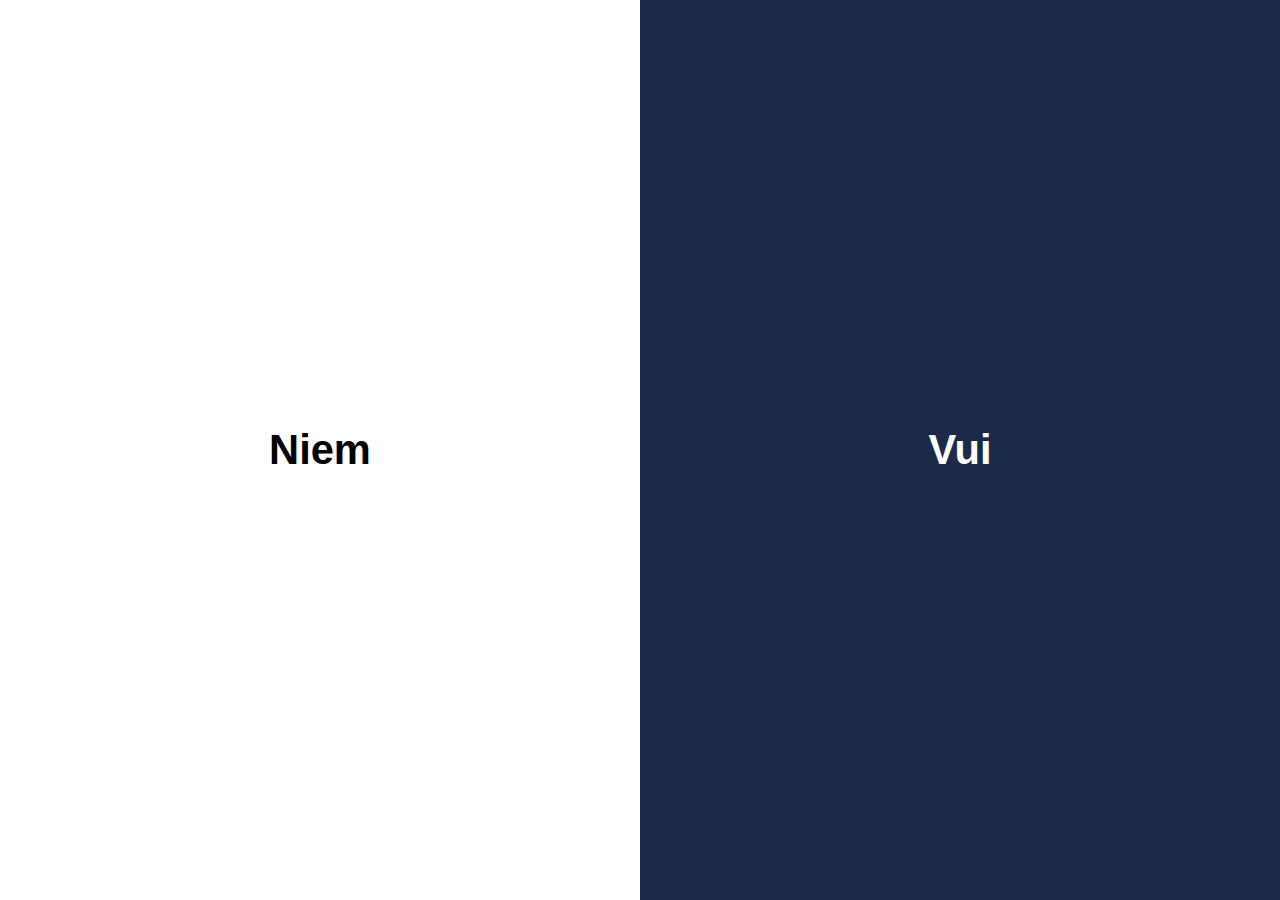
<file: test/index.html>
<!DOCTYPE html>
<html lang="en">

<head>
    <meta charset="UTF-8">
    <meta http-equiv="X-UA-Compatible" content="IE=edge">
    <meta name="viewport" content="width=device-width, initial-scale=1.0">
    <title>Document</title>
    <link rel="stylesheet" href="./css.css">
</head>

<body>

    <div class="container">
        <section>
            <h3>Niem</h3>
        </section>
        <section>
            <h3>Vui</h3>
        </section>
        <section>
            <h3>Lap</h3>
        </section>
        <section>
            <h3>Trinh</h3>
        </section>

    </div>



    <script src="./main.js"></script>
</body>

</html>
</file>
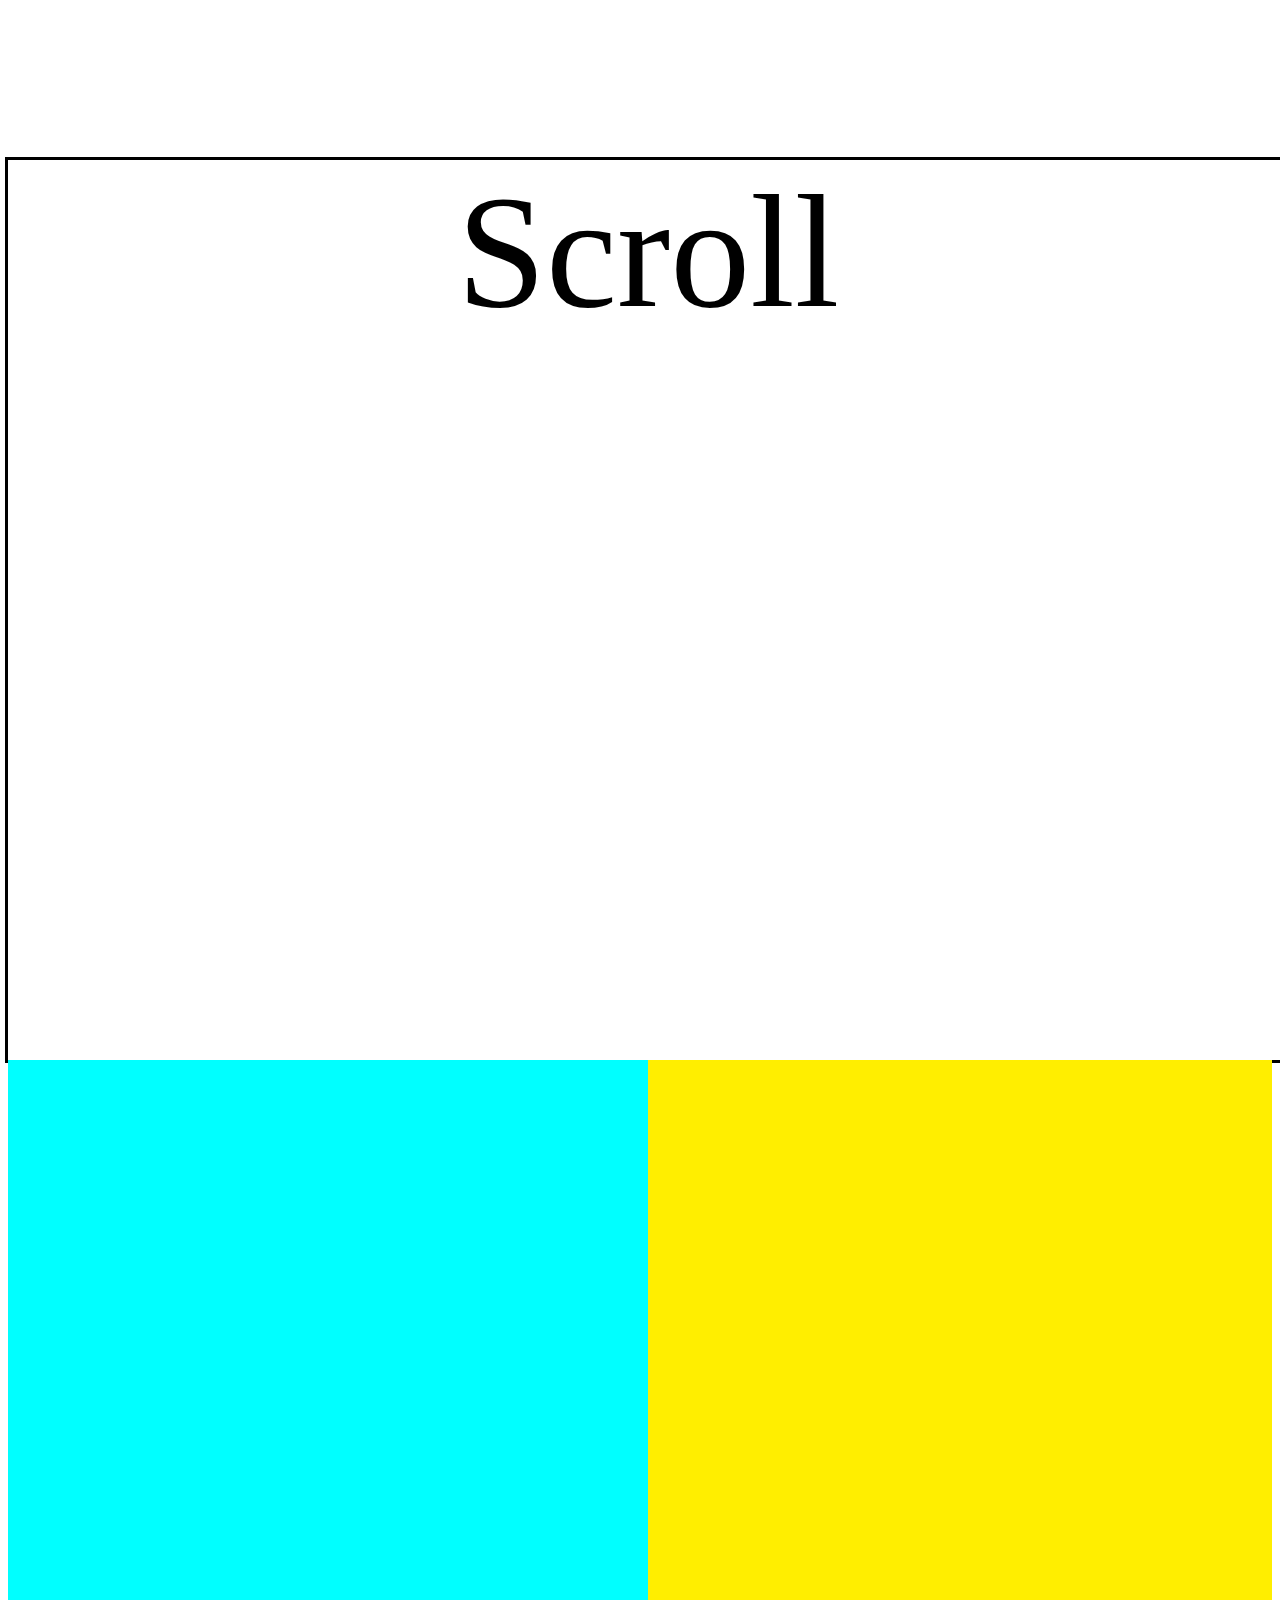
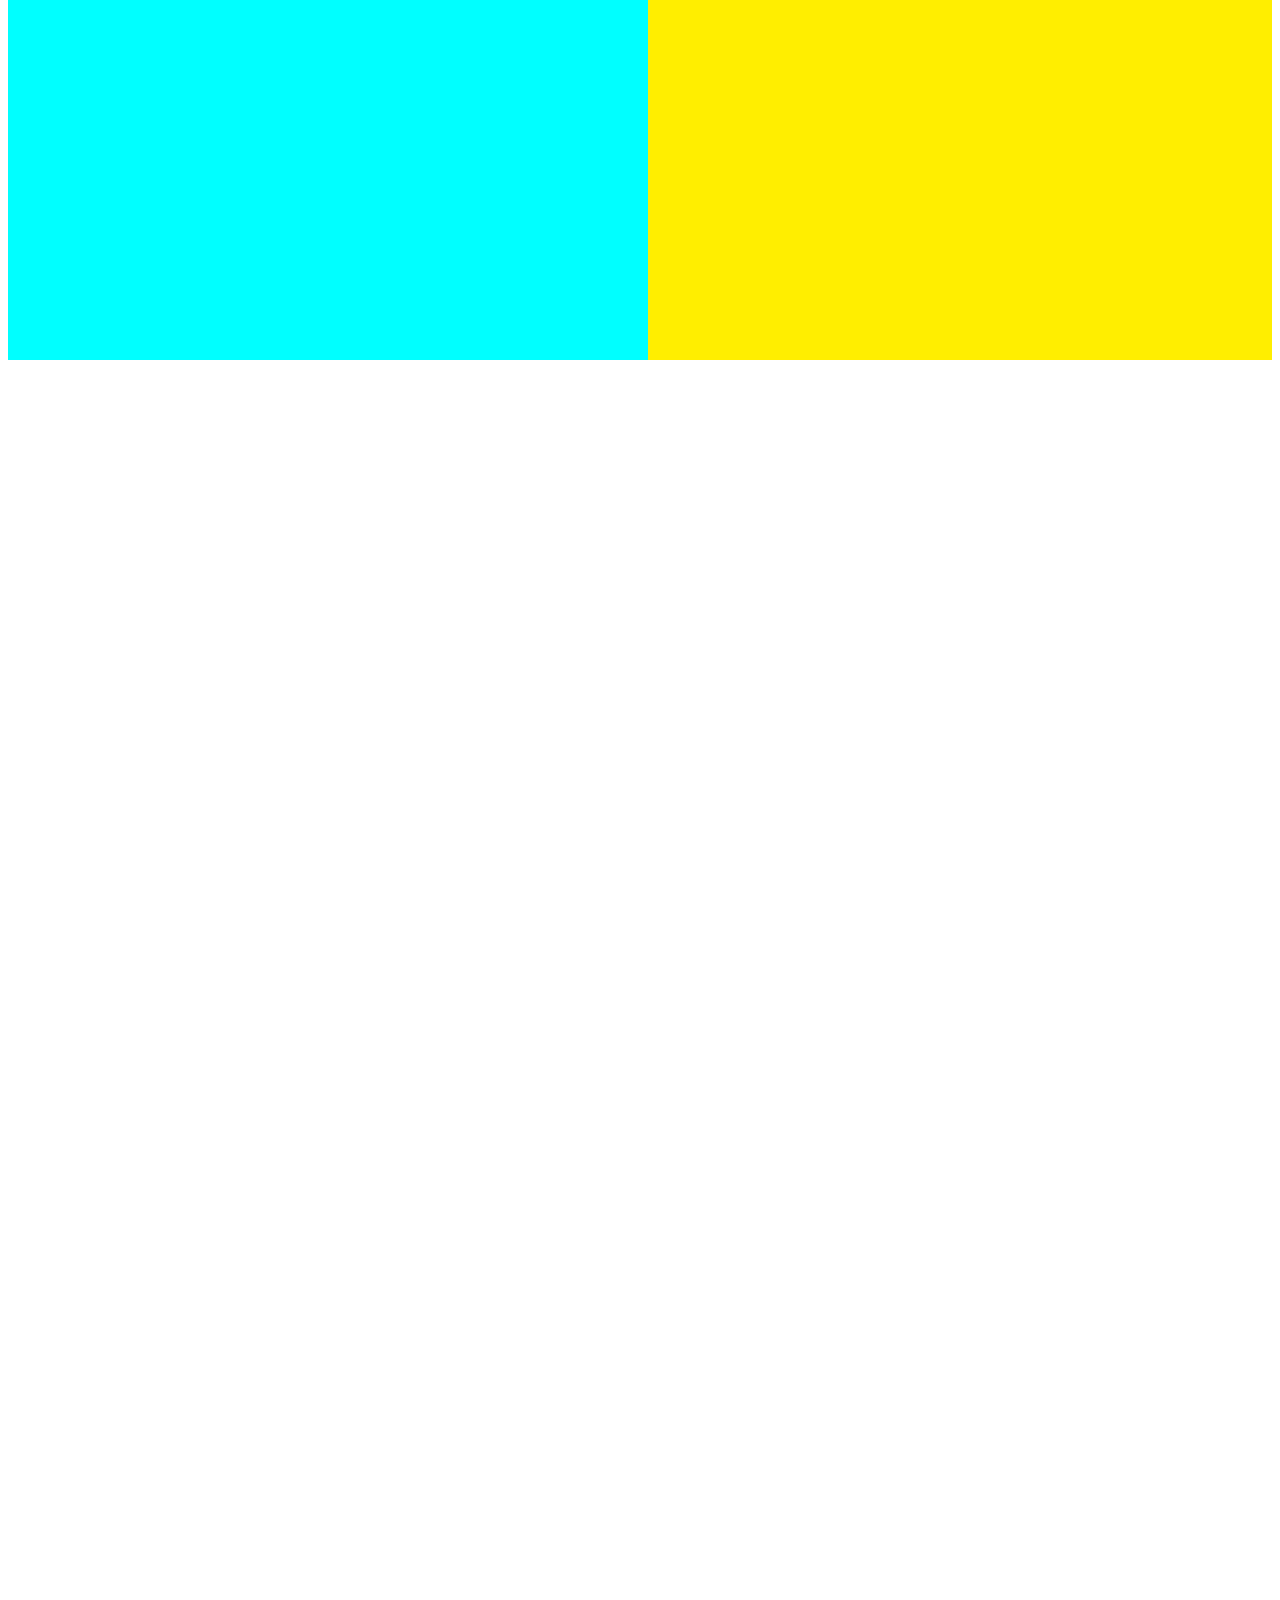
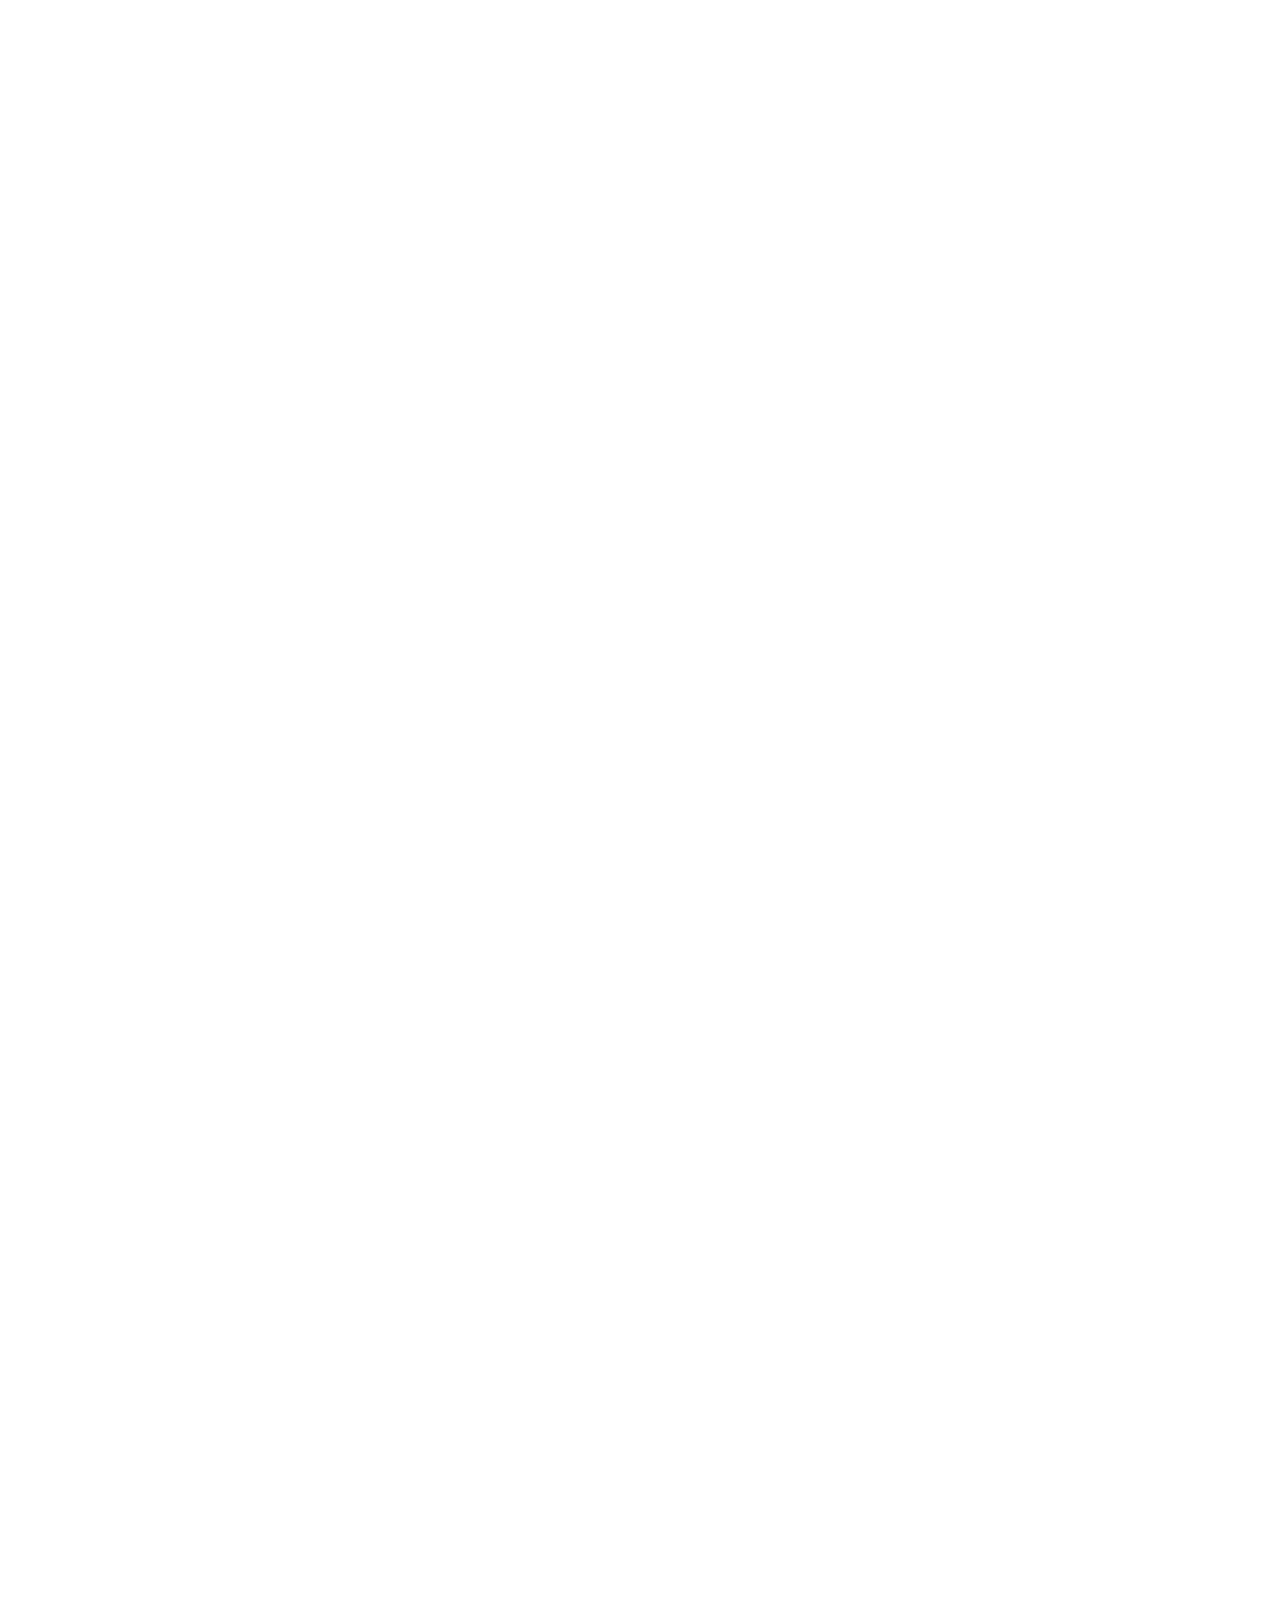
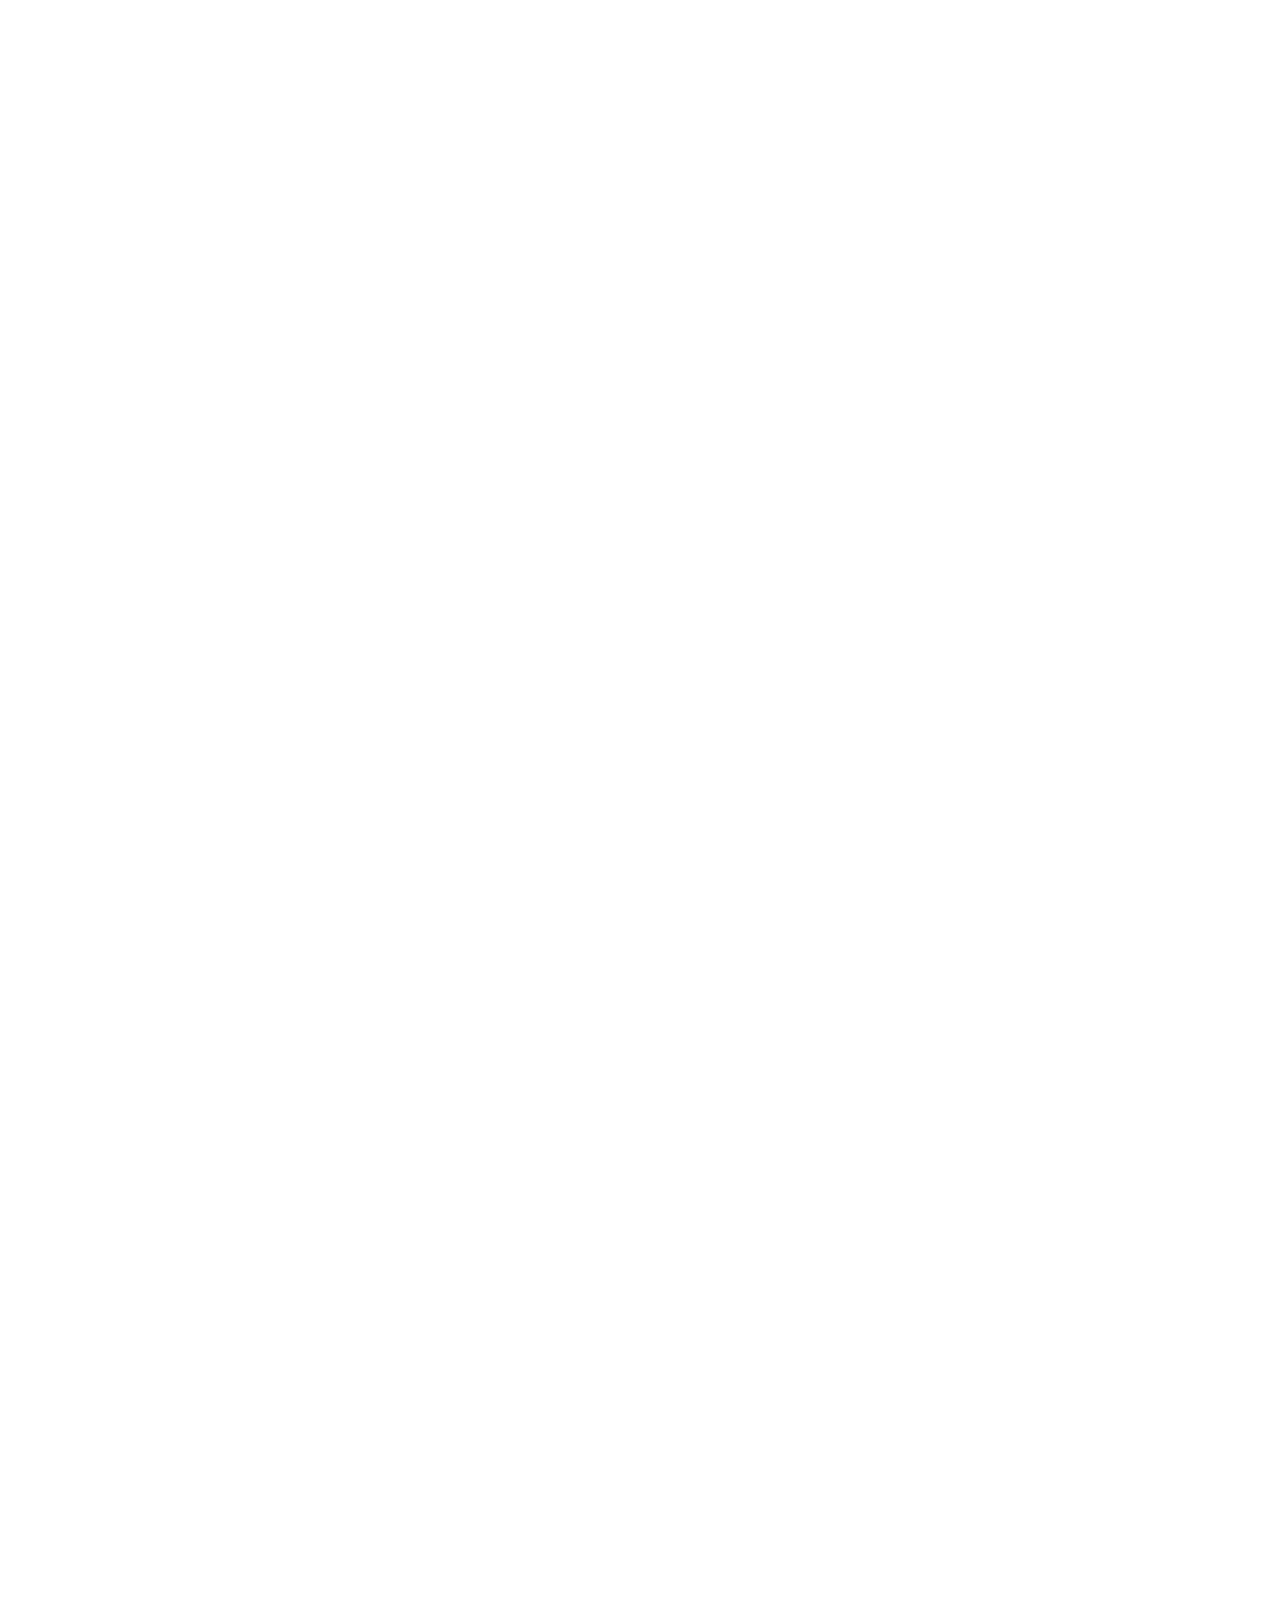
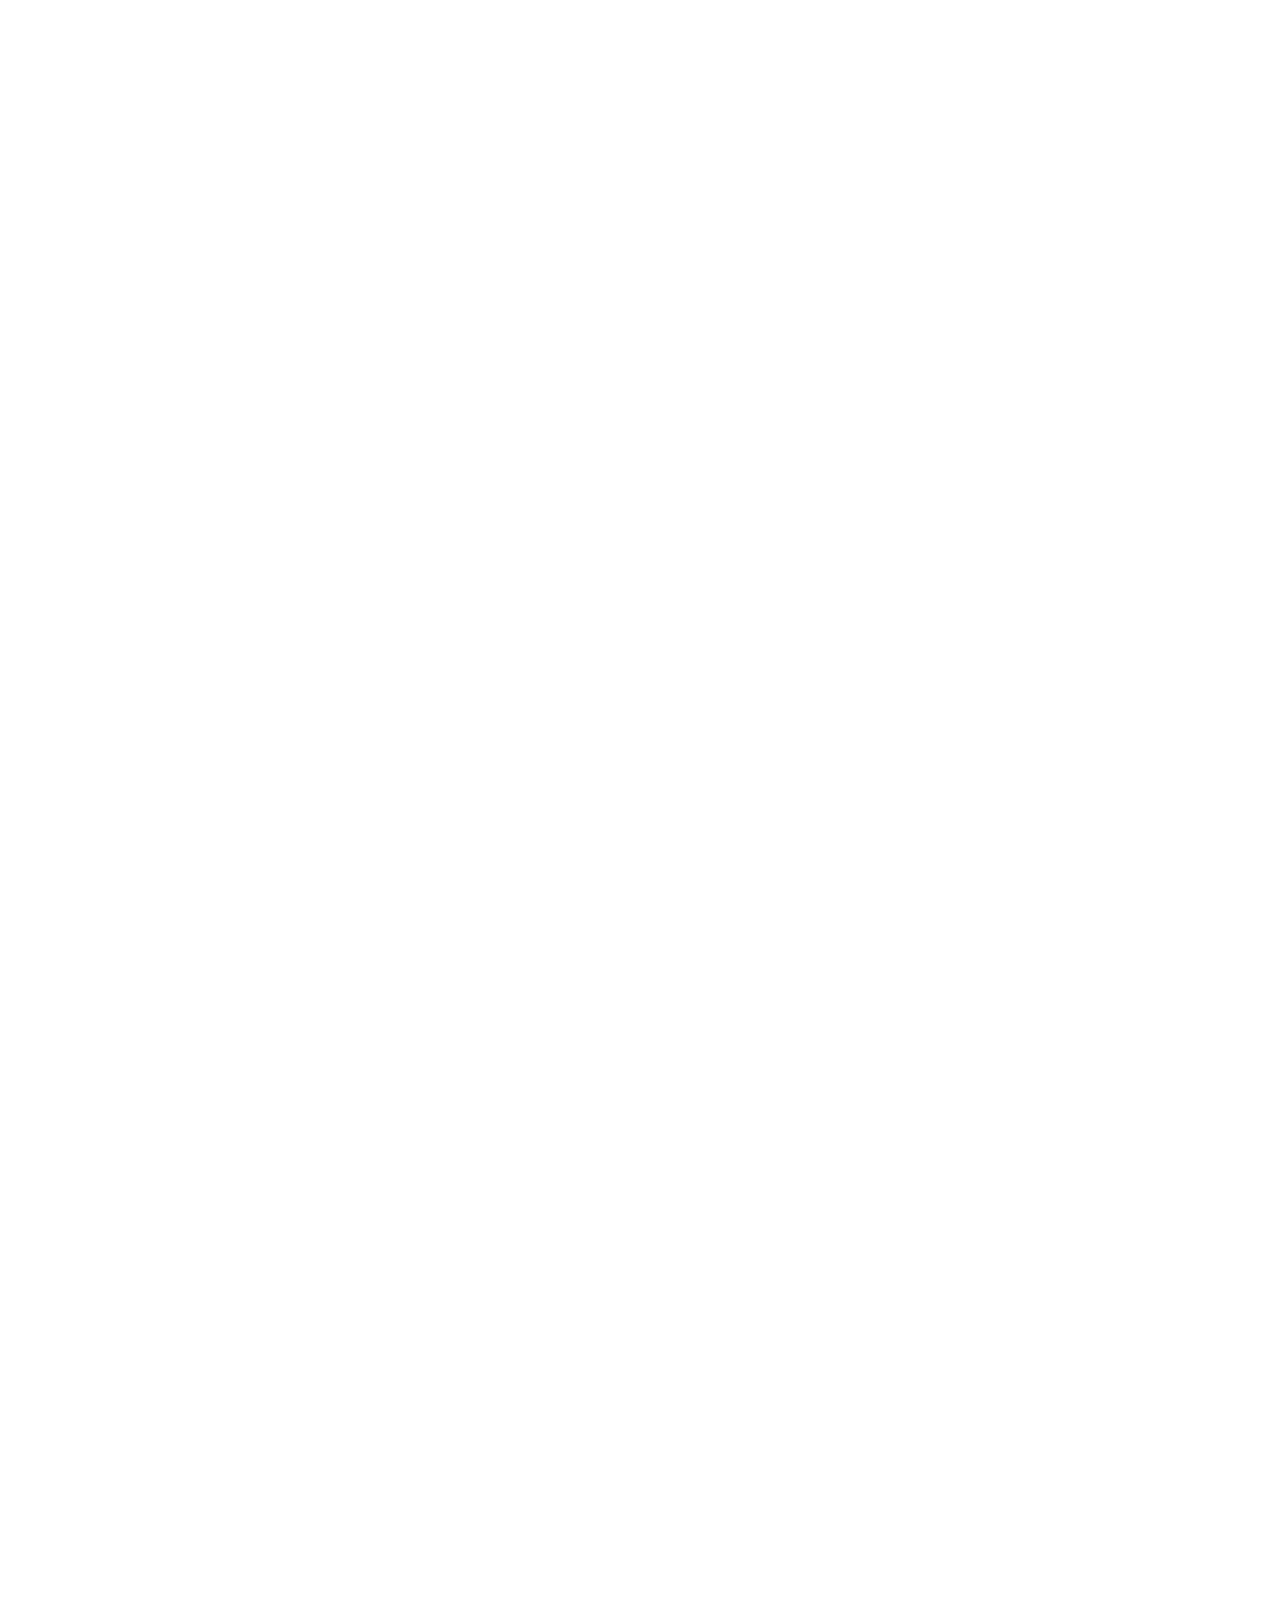
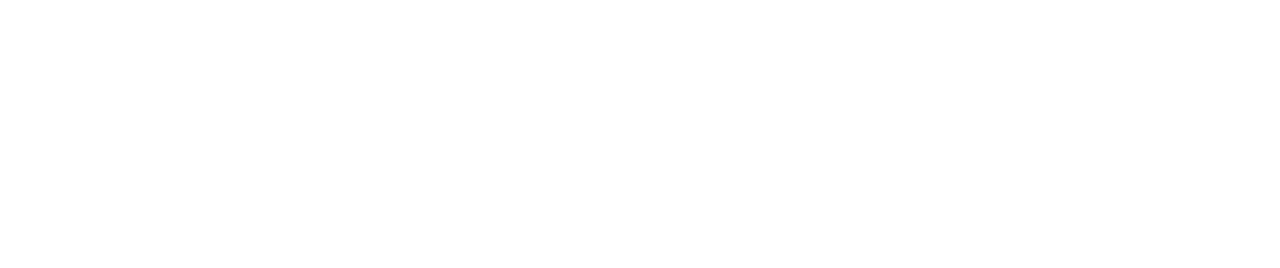
<file: testSCRoll/index.html>
<!DOCTYPE html>
<html lang="en">

<head>
    <meta charset="UTF-8">
    <meta http-equiv="X-UA-Compatible" content="IE=edge">
    <meta name="viewport" content="width=device-width, initial-scale=1.0">
    <title>Document</title>
    <link rel="stylesheet" href="./testScroll.css">
</head>

<body>

    <div style="height: 100vh; width: 100vw;" class="br">
        <p> Scroll </p>
    </div>
    <!--Just extra div for scrolling space-->


    <div class="sticky-parent">
        <div class="sticky">
            <div class="horizontal">
                <!--Horizantal conatiner with display flex-->

                <!--Content Start-->
                <div class="dim" style="background-color: aqua;"></div>
                <div class="dim" style="background-color: rgb(255, 238, 0);"></div>
                <div class="dim" style="background-color: rgb(81, 255, 0);"></div>
                <div class="dim" style="background-color: rgb(247, 0, 255);"></div>
                <div class="dim" style="background-color: rgb(27, 24, 179);"></div>
                <div class="dim" style="background-color:black"></div>
                <!--Content End-->

            </div>
        </div>
    </div>
    <div style="height: 100vh; width: 100vw;""></div> <!--Extra Scroll Space-->
    <script src=" ./testScroll.js">
    </script>
</body>

</html>
</file>
<file: test/css.css>
html,
body {
    margin: 0;
    font-family: sans-serif;
}

.container {
    overflow-x: hidden;
    display: flex;
}

h1 {
    margin: 0;
    padding: 0;
}

section {
    min-width: 50vw;
    min-height: 100vh;
    display: flex;
    justify-content: center;
    align-items: center;
    font-size: 4ch;
}

section:nth-child(even) {
    background-color: #1b2a49;
    color: white;
}
</file>
<file: testSCRoll/testScroll.css>
.sticky-parent {
    height: 700vh;
}

.sticky {
    position: sticky;
    top: 0px;
    max-height: 100vh;
    overflow-x: hidden;
    overflow-y: hidden;
}

.dim {
    display: block;
    min-width: 50vw;
    height: 100vh;
}

.horizontal {
    display: flex;
}

.br {
    outline: solid;
}

@media (max-width: 620px) {
    .dim {
        display: block;
        min-width: 100vw;
        height: 100vh;
    }
}

p {
    font-size: 10em;
    text-align: center;
}
</file>
